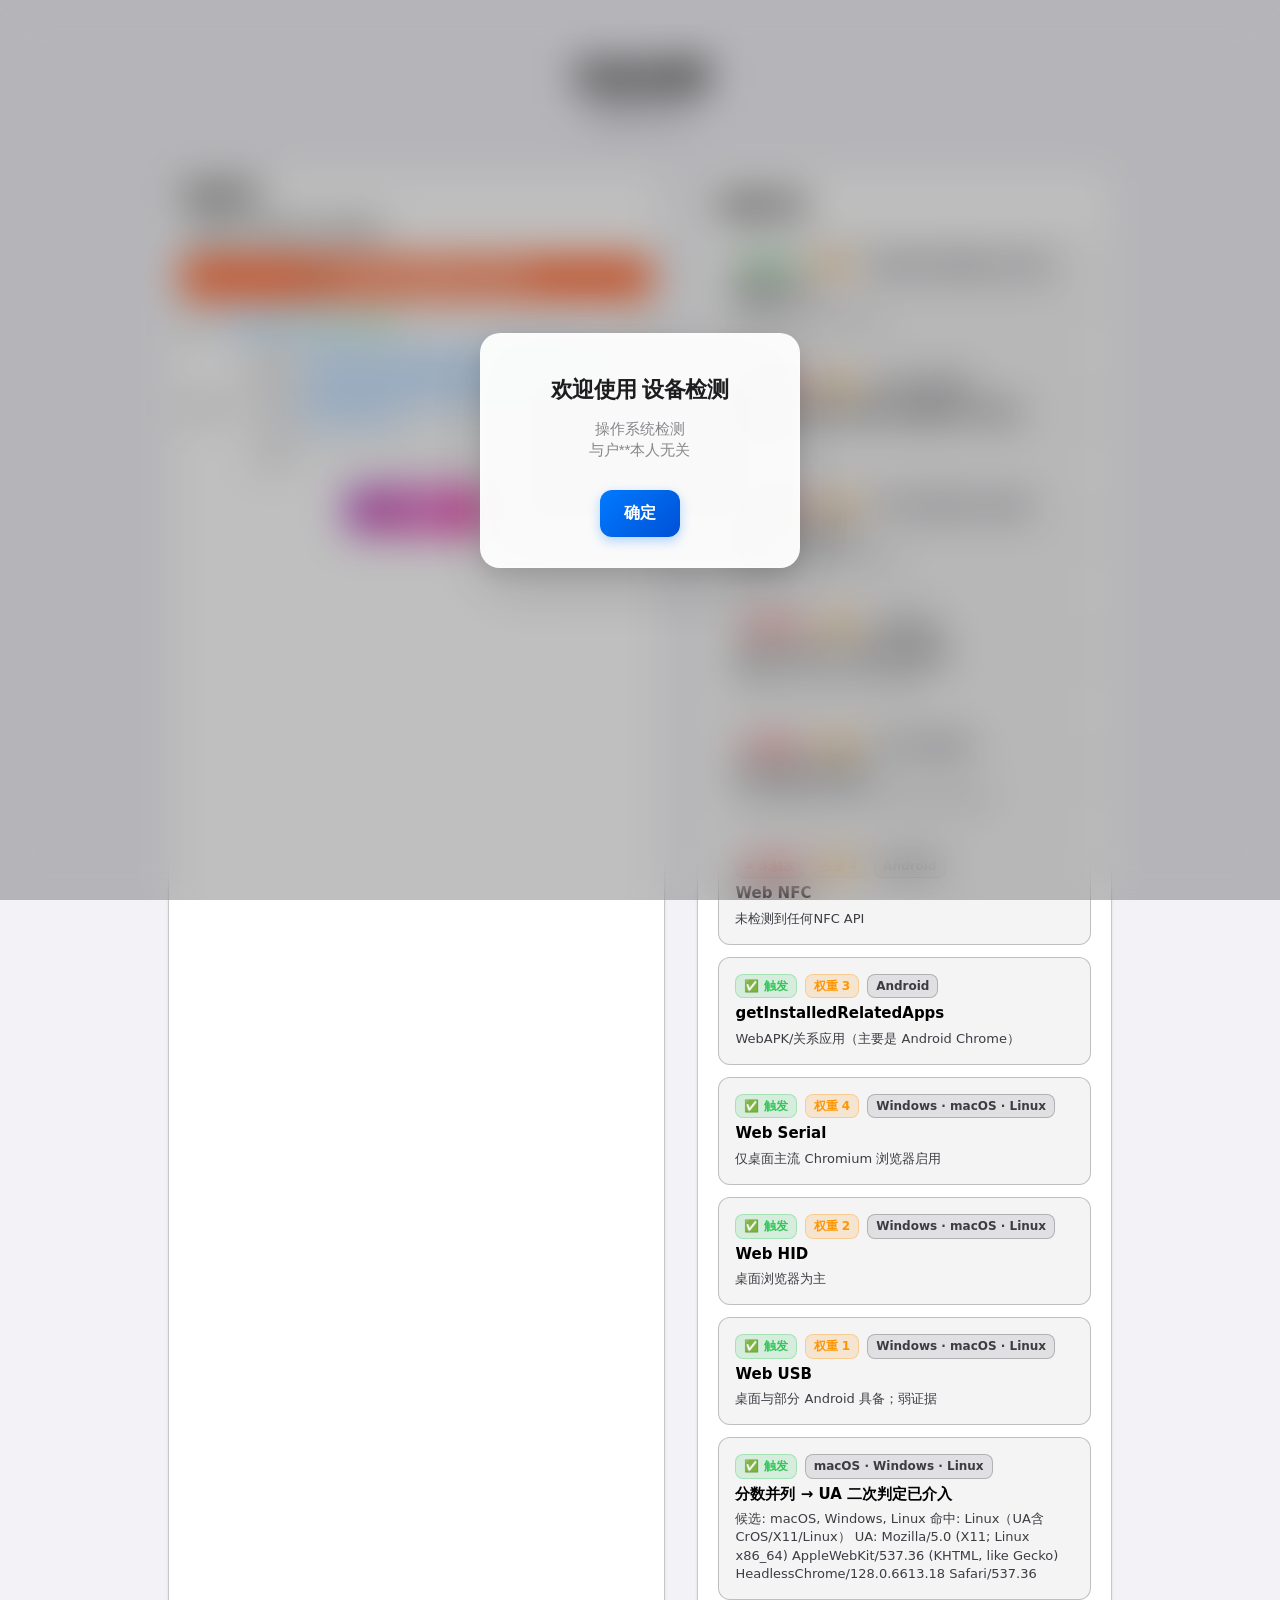
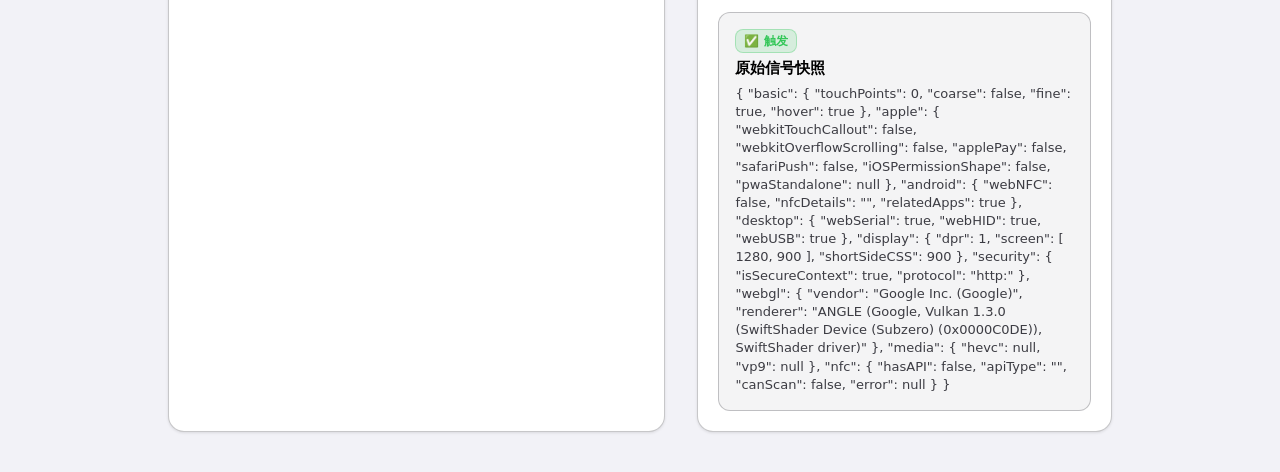
<file: index.html>
<!doctype html>
<html lang="zh-CN">
<head>
    <meta charset="utf-8" />
    <meta name="viewport"
        content="width=device-width, initial-scale=1.0, maximum-scale=1.0, user-scalable=no, viewport-fit=cover" />
    <meta name="theme-color" content="#007AFF" />
    <meta name="apple-mobile-web-app-capable" content="yes" />
    <meta name="mobile-web-app-capable" content="yes">
    <meta name="apple-mobile-web-app-status-bar-style" content="default" />
    <!-- Client Hints 配置 -->
    <meta http-equiv="Accept-CH"
        content="Sec-CH-UA, Sec-CH-UA-Mobile, Sec-CH-UA-Platform, Sec-CH-UA-Platform-Version, Sec-CH-UA-Arch, Sec-CH-UA-Model, Sec-CH-UA-Full-Version, Sec-CH-UA-Full-Version-List" />
    <meta http-equiv="Permissions-Policy"
        content="ch-ua=*, ch-ua-arch=*, ch-ua-full-version=*, ch-ua-full-version-list=*, ch-ua-mobile=*, ch-ua-model=*, ch-ua-platform=*, ch-ua-platform-version=*" />
    <meta http-equiv="Critical-CH" content="Sec-CH-UA-Platform, Sec-CH-UA-Mobile" />
    <title>设备检测</title>
    <link rel="stylesheet" href="style.css">
</head>
<body>
    <main class="app-container" role="main">
        <header class="navigation-bar" role="banner">
            <div class="nav-content">
                <h1 class="nav-title">设备检测</h1>
                <p class="nav-subtitle">智能系统识别</p>
            </div>
        </header>

        <div class="content-grid">
            <section class="info-card primary-card" aria-labelledby="summary-heading">
                <header class="card-header">
                    <h2 id="summary-heading" class="card-title">检测结果</h2>
                </header>
                <div class="card-body">
                    <div id="summary" class="status-indicator" role="status" aria-live="polite">
                        <span class="status-text">正在分析系统特征...</span>
                    </div>
                    <dl class="info-list">
                        <div class="info-row">
                            <dt>置信度</dt>
                            <dd class="progress-container">
                                <div class="progress-track" role="progressbar" aria-valuemin="0" aria-valuemax="100"
                                    aria-valuenow="0">
                                    <div id="confBar" class="progress-fill"></div>
                                </div>
                                <span id="confPct" class="progress-percentage">0%</span>
                            </dd>
                        </div>
                        <div class="info-row">
                            <dt>系统评分</dt>
                            <dd id="scoreBoard" class="score-display"></dd>
                        </div>
                    </dl>
                    <div id="advancedDetectionContainer" class="advanced-detection-container" style="display: none;">
                        <button id="advancedDetectionBtn" class="advanced-detection-btn">
                            🔐 高级检测
                        </button>
                    </div>
                </div>
            </section>

            <section class="info-card secondary-card" aria-labelledby="evidence-heading">
                <header class="card-header">
                    <h2 id="evidence-heading" class="card-title">检测过程</h2>
                </header>
                <div class="card-body">
                    <ul id="steps" class="step-list" role="list"></ul>
                </div>
            </section>
        </div>
    </main>

    <!-- 弹幕雨容器 -->
    <div id="danmu-container" aria-hidden="true"></div>

    <!-- WebGL容器（隐藏） -->
    <div id="webgl-container"
        style="display:none; position:fixed; top:0; left:0; width:100%; height:100%; z-index:9999; background:#131115;">
        <div id="main">
            <canvas id="c1" width="1024" height="1024">
                <span>不支持canvas浏览器</span>
            </canvas>
        </div>
        <button id="btn">CONFIG</button>
        <div id="config">
            <textarea name="" id="kernel" cols="30" rows="10"></textarea>
            <br />
            <button id="apply">APPLY</button>
            <button id="cancle">CANCLE</button>
        </div>
    </div>

    <script src="script.js"></script>

</html>
</file>
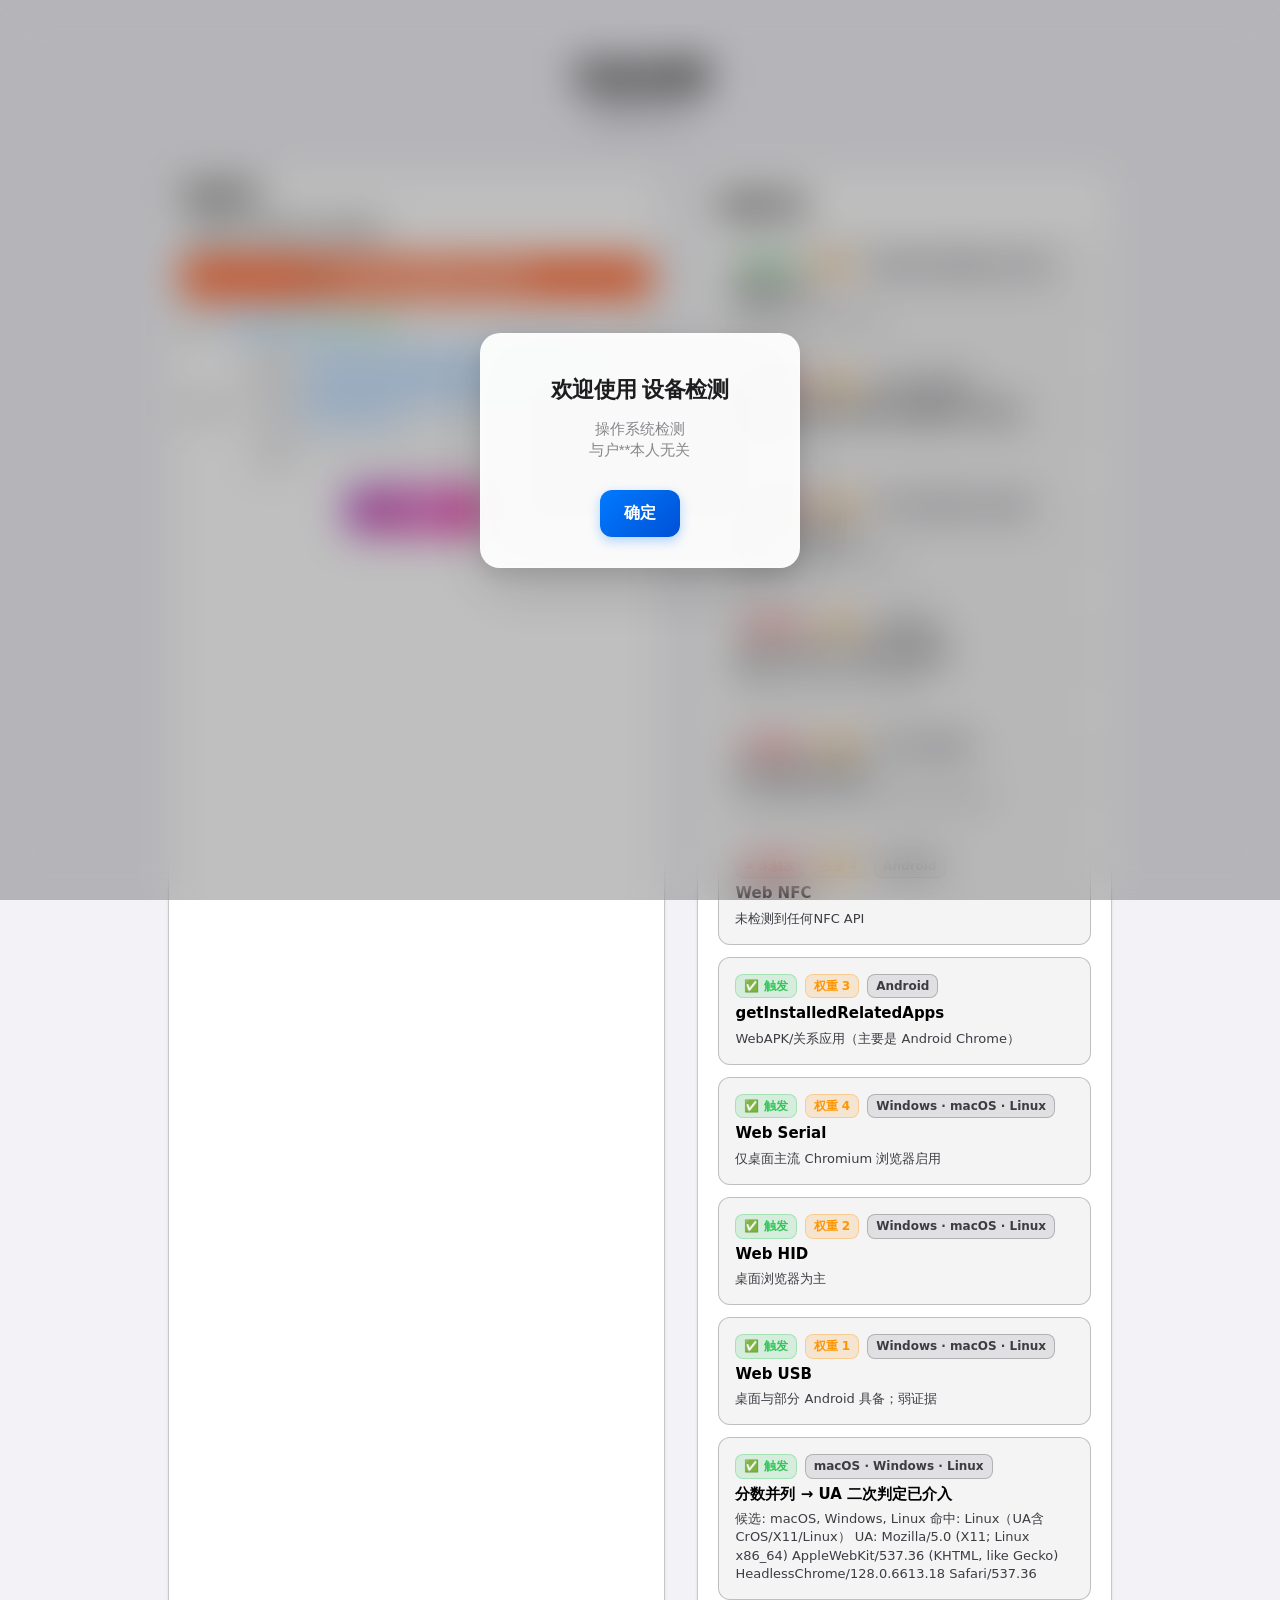
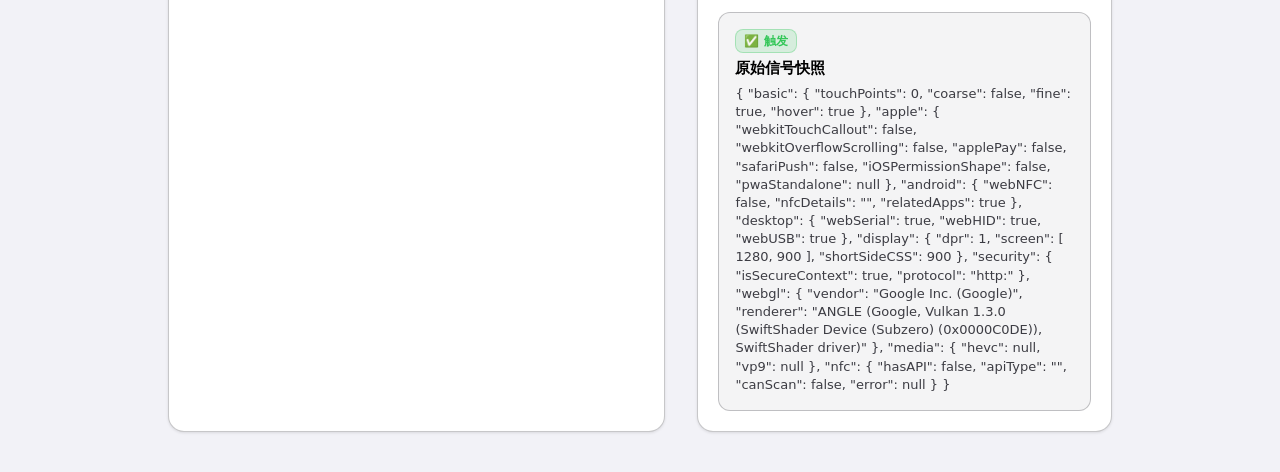
<file: hcf.html>
<!doctype html>
<html lang="zh-CN">
<head>
    <meta charset="utf-8" />
    <meta name="viewport"
        content="width=device-width, initial-scale=1.0, maximum-scale=1.0, user-scalable=no, viewport-fit=cover" />
    <meta name="theme-color" content="#007AFF" />
    <meta name="apple-mobile-web-app-capable" content="yes" />
    <meta name="mobile-web-app-capable" content="yes">
    <meta name="apple-mobile-web-app-status-bar-style" content="default" />
    <!-- Client Hints 配置 -->
    <meta http-equiv="Accept-CH"
        content="Sec-CH-UA, Sec-CH-UA-Mobile, Sec-CH-UA-Platform, Sec-CH-UA-Platform-Version, Sec-CH-UA-Arch, Sec-CH-UA-Model, Sec-CH-UA-Full-Version, Sec-CH-UA-Full-Version-List" />
    <meta http-equiv="Permissions-Policy"
        content="ch-ua=*, ch-ua-arch=*, ch-ua-full-version=*, ch-ua-full-version-list=*, ch-ua-mobile=*, ch-ua-model=*, ch-ua-platform=*, ch-ua-platform-version=*" />
    <meta http-equiv="Critical-CH" content="Sec-CH-UA-Platform, Sec-CH-UA-Mobile" />
    <title>设备检测</title>
    <link rel="stylesheet" href="style.css">
</head>
<body>
    <main class="app-container" role="main">
        <header class="navigation-bar" role="banner">
            <div class="nav-content">
                <h1 class="nav-title">设备检测</h1>
                <p class="nav-subtitle">智能系统识别</p>
            </div>
        </header>

        <div class="content-grid">
            <section class="info-card primary-card" aria-labelledby="summary-heading">
                <header class="card-header">
                    <h2 id="summary-heading" class="card-title">检测结果</h2>
                </header>
                <div class="card-body">
                    <div id="summary" class="status-indicator" role="status" aria-live="polite">
                        <span class="status-text">正在分析系统特征...</span>
                    </div>
                    <dl class="info-list">
                        <div class="info-row">
                            <dt>置信度</dt>
                            <dd class="progress-container">
                                <div class="progress-track" role="progressbar" aria-valuemin="0" aria-valuemax="100"
                                    aria-valuenow="0">
                                    <div id="confBar" class="progress-fill"></div>
                                </div>
                                <span id="confPct" class="progress-percentage">0%</span>
                            </dd>
                        </div>
                        <div class="info-row">
                            <dt>系统评分</dt>
                            <dd id="scoreBoard" class="score-display"></dd>
                        </div>
                    </dl>
                    <div id="advancedDetectionContainer" class="advanced-detection-container" style="display: none;">
                        <button id="advancedDetectionBtn" class="advanced-detection-btn">
                            🔐 高级检测
                        </button>
                    </div>
                </div>
            </section>

            <section class="info-card secondary-card" aria-labelledby="evidence-heading">
                <header class="card-header">
                    <h2 id="evidence-heading" class="card-title">检测过程</h2>
                </header>
                <div class="card-body">
                    <ul id="steps" class="step-list" role="list"></ul>
                </div>
            </section>
        </div>
    </main>

    <!-- 弹幕雨容器 -->
    <div id="danmu-container" aria-hidden="true"></div>

    <!-- WebGL容器（隐藏） -->
    <div id="webgl-container"
        style="display:none; position:fixed; top:0; left:0; width:100%; height:100%; z-index:9999; background:#131115;">
        <div id="main">
            <canvas id="c1" width="1024" height="1024">
                <span>不支持canvas浏览器</span>
            </canvas>
        </div>
        <button id="btn">CONFIG</button>
        <div id="config">
            <textarea name="" id="kernel" cols="30" rows="10"></textarea>
            <br />
            <button id="apply">APPLY</button>
            <button id="cancle">CANCLE</button>
        </div>
    </div>

    <script src="script.js"></script>

</html>
</file>
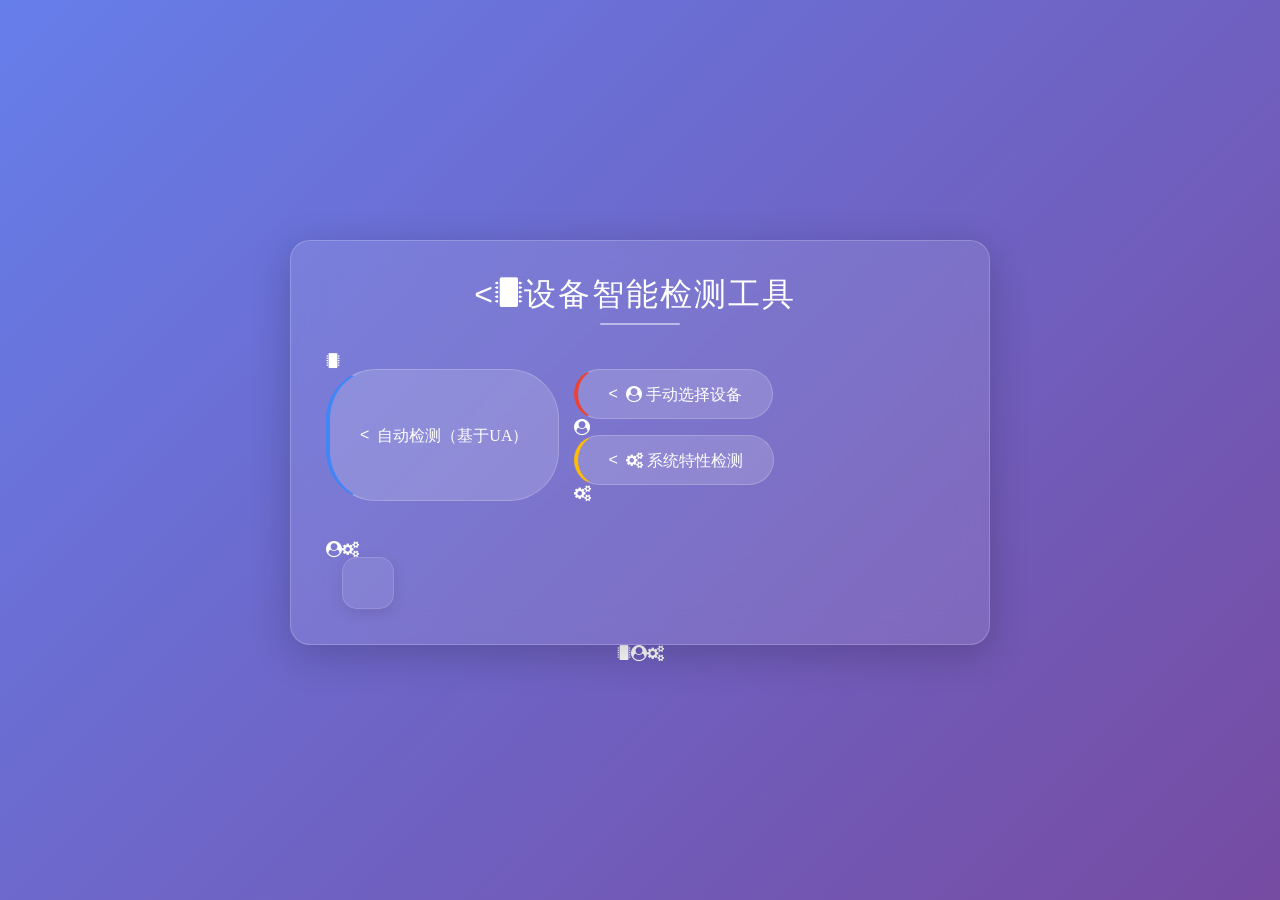
<file: index2.html>
<!DOCTYPE html>
<html lang="zh-CN">
<head>
    <meta charset="UTF-8">
    <meta name="viewport" content="width=device-width, initial-scale=1.0">
    <title>设备智能检测工具</title>
    <!-- 引入图标库 -->
    <link rel="stylesheet" href="https://cdn.jsdelivr.net/npm/font-awesome@4.7.0/css/font-awesome.min.css">
    <style>
        * { margin: 0; padding: 0; box-sizing: border-box; }
        body { 
            font-family: 'Segoe UI', Roboto, 'Helvetica Neue', sans-serif;
            min-height: 100vh;
            background: linear-gradient(135deg, #667eea 0%, #764ba2 100%);
            padding: 20px;
            display: flex;
            flex-direction: column;
            align-items: center;
            justify-content: center;
            color: #fff;
        }
        /* 卡片容器 */
        .container {
            width: 100%;
            max-width: 700px;
            background: rgba(255, 255, 255, 0.1);
            backdrop-filter: blur(15px);
            border-radius: 20px;
            box-shadow: 0 10px 40px rgba(0, 0, 0, 0.2);
            padding: 35px;
            border: 1px solid rgba(255, 255, 255, 0.2);
        }
        /* 标题样式 */
        .title {
            text-align: center;
            margin-bottom: 40px;
            font-weight: 300;
            letter-spacing: 2px;
            position: relative;
        }
        .title::after {
            content: '';
            width: 80px;
            height: 2px;
            background: rgba(255, 255, 255, 0.5);
            position: absolute;
            bottom: -12px;
            left: 50%;
            transform: translateX(-50%);
            border-radius: 2px;
        }
        .title i { margin-right: 10px; font-weight: normal; }
        /* 按钮样式 */
        .btn-group {
            display: flex;
            flex-wrap: wrap;
            gap: 15px;
            justify-content: center;
            margin-bottom: 40px;
        }
        .detect-btn {
            padding: 15px 30px;
            border: none;
            border-radius: 50px;
            font-size: 16px;
            font-weight: 500;
            cursor: pointer;
            transition: all 0.3s ease;
            display: flex;
            align-items: center;
            gap: 8px;
            color: #fff;
            background: rgba(255, 255, 255, 0.15);
            border: 1px solid rgba(255, 255, 255, 0.2);
        }
        .detect-btn:hover {
            transform: translateY(-3px);
            box-shadow: 0 8px 20px rgba(0, 0, 0, 0.15);
            background: rgba(255, 255, 255, 0.25);
        }
        .btn-ua { border-left: 4px solid #4285f4; }
        .btn-manual { border-left: 4px solid #ea4335; }
        .btn-feature { border-left: 4px solid #fbbc05; }
        /* 结果区域 */
        .result-card {
            background: rgba(255, 255, 255, 0.08);
            border-radius: 15px;
            padding: 25px;
            box-shadow: 0 5px 15px rgba(0, 0, 0, 0.1);
            border: 1px solid rgba(255, 255, 255, 0.15);
        }
        .result-title {
            font-size: 18px;
            margin-bottom: 20px;
            font-weight: 400;
            display: flex;
            align-items: center;
            gap: 8px;
        }
        .result-list {
            list-style: none;
            gap: 12px;
            display: flex;
            flex-direction: column;
        }
        .result-item {
            display: flex;
            align-items: flex-start;
            gap: 10px;
            font-size: 15px;
            line-height: 1.6;
        }
        .result-item i {
            color: rgba(255, 255, 255, 0.8);
            margin-top: 4px;
        }
        .item-label {
            font-weight: 500;
            min-width: 120px;
            color: rgba(255, 255, 255, 0.9);
        }
        .item-value { color: rgba(255, 255, 255, 0.75); }
        /* 手动选择下拉框 */
        .select-group {
            display: flex;
            flex-direction: column;
            gap: 20px;
            margin-bottom: 25px;
        }
        .select-item {
            display: flex;
            align-items: center;
            gap: 15px;
        }
        .select-item label {
            font-size: 16px;
            min-width: 120px;
            color: rgba(255, 255, 255, 0.9);
        }
        .select-item select {
            flex: 1;
            padding: 12px 15px;
            border-radius: 8px;
            border: 1px solid rgba(255, 255, 255, 0.2);
            background: rgba(255, 255, 255, 0.1);
            color: #fff;
            font-size: 15px;
            outline: none;
            transition: all 0.3s ease;
        }
        .select-item select option {
            background: #667eea;
            color: #fff;
        }
        .select-item select:focus {
            border-color: rgba(255, 255, 255, 0.5);
            box-shadow: 0 0 0 2px rgba(255, 255, 255, 0.1);
        }
        /* 动画效果 */
        @keyframes fadeIn {
            from { opacity: 0; transform: translateY(10px); }
            to { opacity: 1; transform: translateY(0); }
        }
        .result-card, .select-group {
            animation: fadeIn 0.5s ease forwards;
        }
    </style>
</head>
<body>
    <div class="container">
        <h1 class="title"><<i class="fa fa-microchip"></</i>设备智能检测工具</h1>

        <!-- 检测方式按钮组 -->
        <div class="btn-group">
            <button class="detect-btn btn-ua" onclick="detectByUA()">
                <<i class="fa fa-robot"></</i> 自动检测（基于UA）
            </button>
            <button class="detect-btn btn-manual" onclick="showManualSelect()">
                <<i class="fa fa-user-circle"></</i> 手动选择设备
            </button>
            <button class="detect-btn btn-feature" onclick="detectByFeature()">
                <<i class="fa fa-cogs"></</i> 系统特性检测
            </button>
        </div>

        <!-- 结果显示区域 -->
        <div id="result" class="result-card"></div>
    </div>

    <script>
        // 1. 基于UA自动检测
        function detectByUA() {
            const ua = navigator.userAgent;
            let deviceType = "未知设备", browser = "未知浏览器", os = "未知系统";

            // 检测系统
            if (/iPhone|iPad|iPod/i.test(ua)) os = "iOS";
            else if (/Android/i.test(ua)) os = "Android";
            else if (/Windows NT/i.test(ua)) os = "Windows";
            else if (/Mac OS X/i.test(ua)) os = "macOS";
            else if (/Linux/i.test(ua)) os = "Linux";

            // 检测设备类型
            if (/Mobile|Android|iPhone|iPad|iPod/i.test(ua)) {
                deviceType = /iPad/i.test(ua) ? "平板设备" : "移动手机";
            } else if (/Windows|Macintosh|Linux/i.test(ua)) {
                deviceType = "桌面电脑";
            }

            // 检测浏览器
            if (/Chrome/i.test(ua) && !/Edge/i.test(ua)) browser = "Chrome";
            else if (/Safari/i.test(ua) && !/Chrome/i.test(ua)) browser = "Safari";
            else if (/Firefox/i.test(ua)) browser = "Firefox";
            else if (/Edge/i.test(ua)) browser = "Edge";
            else if (/Opera|OPR/i.test(ua)) browser = "Opera";

            renderResult({
                title: "自动检测结果（基于UA信息）",
                icon: "fa-robot",
                data: [
                    { label: "设备类型", value: deviceType },
                    { label: "操作系统", value: os },
                    { label: "浏览器", value: browser },
                    { label: "完整UA", value: `<span style="font-size:13px">${ua}</span>` }
                ]
            });
        }

        // 2. 手动选择检测
        function showManualSelect() {
            document.getElementById("result").innerHTML = `
                <div class="result-title"><<i class="fa fa-user-circle"></</i> 手动选择设备信息</div>
                <div class="select-group">
                    <div class="select-item">
                        <label>设备类型</label>
                        <select id="deviceType">
                            <option value="phone">移动手机</option>
                            <option value="tablet">平板设备</option>
                            <option value="pc">桌面电脑</option>
                            <option value="other">其他设备</option>
                        </select>
                    </div>
                    <div class="select-item">
                        <label>操作系统</label>
                        <select id="osType">
                            <option value="ios">iOS</option>
                            <option value="android">Android</option>
                            <option value="windows">Windows</option>
                            <option value="macos">macOS</option>
                            <option value="linux">Linux</option>
                        </select>
                    </div>
                    <div class="select-item">
                        <label>常用浏览器</label>
                        <select id="browserType">
                            <option value="chrome">Chrome</option>
                            <option value="safari">Safari</option>
                            <option value="firefox">Firefox</option>
                            <option value="edge">Edge</option>
                        </select>
                    </div>
                </div>
                <button class="detect-btn" style="border-left:4px solid #34a853" onclick="getManualResult()">
                    <<i class="fa fa-check"></</i> 确认选择
                </button>
            `;
        }

        // 获取手动选择结果
        function getManualResult() {
            const device = document.getElementById("deviceType").options[document.getElementById("deviceType").selectedIndex].text;
            const os = document.getElementById("osType").options[document.getElementById("osType").selectedIndex].text;
            const browser = document.getElementById("browserType").options[document.getElementById("browserType").selectedIndex].text;

            renderResult({
                title: "手动选择结果",
                icon: "fa-user-circle",
                data: [
                    { label: "设备类型", value: device },
                    { label: "操作系统", value: os },
                    { label: "浏览器", value: browser }
                ]
            });
        }

        // 3. 系统特性检测（不依赖UA）
        function detectByFeature() {
            let os = "未知系统", deviceType = "未知设备", isTouch = "否", isWebkit = "否";

            // 检测系统（通过API特性）
            if (navigator.platform.includes("Mac")) os = "macOS/iOS";
            else if (navigator.platform.includes("Win")) os = "Windows";
            else if (navigator.platform.includes("Linux")) os = "Linux";
            else if (navigator.userAgent.includes("Android")) os = "Android"; // 兜底

            // 检测设备类型（触摸+屏幕尺寸）
            const isMobile = /Mobi|Android/i.test(navigator.userAgent) || (window.innerWidth < 768 && 'ontouchstart' in window);
            deviceType = isMobile ? "移动设备（手机/平板）" : "桌面电脑";

            // 检测触摸支持
            isTouch = 'ontouchstart' in window || navigator.maxTouchPoints > 0 ? "是" : "否";

            // 检测Webkit内核
            isWebkit = 'WebkitAppearance' in document.documentElement.style ? "是" : "否";

            renderResult({
                title: "系统特性检测结果",
                icon: "fa-cogs",
                data: [
                    { label: "推测系统", value: os },
                    { label: "设备类型", value: deviceType },
                    { label: "支持触摸", value: isTouch },
                    { label: "Webkit内核", value: isWebkit },
                    { label: "屏幕尺寸", value: `${window.innerWidth}px × ${window.innerHeight}px` },
                    { label: "设备像素比", value: window.devicePixelRatio }
                ]
            });
        }

        // 统一渲染结果
        function renderResult({ title, icon, data }) {
            let html = `<div class="result-title"><<i class="fa ${icon}"></</i> ${title}</div><ul class="result-list">`;
            data.forEach(item => {
                html += `<li class="result-item">
                    <<i class="fa fa-angle-right"></</i>
                    <span class="item-label">${item.label}：</span>
                    <span class="item-value">${item.value}</span>
                </li>`;
            });
            html += `</ul>`;
            document.getElementById("result").innerHTML = html;
        }
    </script>
</body>
</html>
</file>
<file: style.css>
/* iOS HIG 颜色系统 - 动态适配明暗模式 */
:root {
  /* iOS 系统颜色 - 明亮模式 */
  --system-blue: #007AFF;
  --system-green: #34C759;
  --system-orange: #FF9500;
  --system-red: #FF3B30;
  --system-yellow: #FFCC00;
  --system-purple: #AF52DE;
  --system-pink: #FF2D92;
  --system-teal: #5AC8FA;
  
  /* 语义化颜色 - 明亮模式 */
  --label-primary: #000000;
  --label-secondary: #3C3C43;
  --label-tertiary: #3C3C4399;
  --label-quaternary: #3C3C434D;
  
  --fill-primary: #78788014;
  --fill-secondary: #78788028;
  --fill-tertiary: #7676803D;
  --fill-quaternary: #74748052;
  
  --background-primary: #FFFFFF;
  --background-secondary: #F2F2F7;
  --background-tertiary: #FFFFFF;
  
  --grouped-background-primary: #F2F2F7;
  --grouped-background-secondary: #FFFFFF;
  --grouped-background-tertiary: #F2F2F7;
  
  --separator: #3C3C4349;
  --opaque-separator: #C6C6C8;
  
  /* 状态指示颜色 */
  --success: var(--system-green);
  --warning: var(--system-orange);
  --error: var(--system-red);
  --info: var(--system-blue);
  
  /* 阴影 */
  --shadow-light: 0 1px 3px rgba(0, 0, 0, 0.1);
  --shadow-medium: 0 4px 14px rgba(0, 0, 0, 0.15);
  --shadow-heavy: 0 8px 24px rgba(0, 0, 0, 0.2);
}

/* 暗色模式适配 */
@media (prefers-color-scheme: dark) {
  :root {
    /* iOS 系统颜色 - 暗色模式 */
    --system-blue: #0A84FF;
    --system-green: #30D158;
    --system-orange: #FF9F0A;
    --system-red: #FF453A;
    --system-yellow: #FFD60A;
    --system-purple: #BF5AF2;
    --system-pink: #FF375F;
    --system-teal: #64D2FF;
    
    /* 语义化颜色 - 暗色模式 */
    --label-primary: #FFFFFF;
    --label-secondary: #EBEBF5;
    --label-tertiary: #EBEBF599;
    --label-quaternary: #EBEBF54D;
    
    --fill-primary: #7676801C;
    --fill-secondary: #78788033;
    --fill-tertiary: #7676804A;
    --fill-quaternary: #78788066;
    
    --background-primary: #000000;
    --background-secondary: #1C1C1E;
    --background-tertiary: #2C2C2E;
    
    --grouped-background-primary: #000000;
    --grouped-background-secondary: #1C1C1E;
    --grouped-background-tertiary: #2C2C2E;
    
    --separator: #54545899;
    --opaque-separator: #38383A;
    
    /* 暗色模式阴影 */
    --shadow-light: 0 1px 3px rgba(0, 0, 0, 0.3);
    --shadow-medium: 0 4px 14px rgba(0, 0, 0, 0.4);
    --shadow-heavy: 0 8px 24px rgba(0, 0, 0, 0.5);
  }
}
/* 重置和基础样式 */
*, *::before, *::after {
  box-sizing: border-box;
}

body {
  margin: 0;
  padding: 0;
  background-color: var(--grouped-background-primary);
  color: var(--label-primary);
  font-family: -apple-system, BlinkMacSystemFont, "SF Pro Display", "SF Pro Text", system-ui, sans-serif;
  -webkit-font-smoothing: antialiased;
  -moz-osx-font-smoothing: grayscale;
  text-rendering: optimizeLegibility;
  line-height: 1.42857;
  overflow-x: hidden;
}

/* iOS 安全区域支持 */
.app-container {
  min-height: 100vh;
  min-height: 100dvh;
  padding: env(safe-area-inset-top, 0) env(safe-area-inset-right, 0) env(safe-area-inset-bottom, 0) env(safe-area-inset-left, 0);
  max-width: 1024px;
  margin: 0 auto;
  padding-inline: max(env(safe-area-inset-left, 16px), 16px) max(env(safe-area-inset-right, 16px), 16px);
  padding-block: max(env(safe-area-inset-top, 20px), 20px) max(env(safe-area-inset-bottom, 20px), 20px);
}

/* 导航栏样式 */
.navigation-bar {
  margin-bottom: 32px;
}

.nav-content {
  text-align: center;
  padding: 16px 0;
}

.nav-title {
  margin: 0;
  font-size: 34px;
  font-weight: 700;
  line-height: 1.2;
  letter-spacing: -0.41px;
  color: var(--label-primary);
}

.nav-subtitle {
  margin: 4px 0 0 0;
  font-size: 17px;
  font-weight: 400;
  line-height: 1.3;
  color: var(--label-secondary);
}

/* 网格布局 */
.content-grid {
  display: grid;
  gap: 20px;
  grid-template-columns: 1fr;
}

@media (min-width: 768px) {
  .content-grid {
    grid-template-columns: 1fr 1fr;
    gap: 24px;
  }
}

@media (min-width: 1024px) {
  .content-grid {
    gap: 32px;
  }
}
/* iOS 风格卡片设计 */
.info-card {
  background-color: var(--grouped-background-secondary);
  border-radius: 16px;
  overflow: hidden;
  box-shadow: var(--shadow-light);
  border: 1px solid var(--separator);
  transition: all 0.2s cubic-bezier(0.25, 0.46, 0.45, 0.94);
}

.info-card:hover {
  box-shadow: var(--shadow-medium);
  transform: translateY(-1px);
}

.card-header {
  padding: 20px 20px 0 20px;
}

.card-title {
  margin: 0;
  font-size: 22px;
  font-weight: 600;
  line-height: 1.3;
  color: var(--label-primary);
  letter-spacing: -0.26px;
}

.card-body {
  padding: 16px 20px 20px 20px;
}

/* 状态指示器 */
.status-indicator {
  display: inline-flex;
  align-items: center;
  gap: 8px;
  background-color: var(--fill-secondary);
  padding: 12px 16px;
  border-radius: 10px;
  font-size: 15px;
  font-weight: 500;
}

/* 高级检测样式 */
.advanced-detection-container {
  margin-top: 16px;
  text-align: center;
}

.advanced-detection-btn {
  background: linear-gradient(135deg, var(--system-purple) 0%, var(--system-pink) 100%);
  color: white;
  border: none;
  border-radius: 12px;
  padding: 12px 20px;
  font-size: 16px;
  font-weight: 600;
  cursor: pointer;
  transition: all 0.2s cubic-bezier(0.25, 0.46, 0.45, 0.94);
  box-shadow: 0 4px 12px rgba(175, 82, 222, 0.3);
  min-width: 140px;
}

.advanced-detection-btn:hover {
  transform: translateY(-1px);
  box-shadow: 0 6px 18px rgba(175, 82, 222, 0.4);
}

.advanced-detection-btn:active {
  transform: translateY(0);
  box-shadow: 0 2px 8px rgba(175, 82, 222, 0.3);
}

.advanced-detection-btn:disabled {
  opacity: 0.6;
  cursor: not-allowed;
  transform: none;
}

/* 高级检测大卡片样式 */
.big-message-card.advanced-mode {
  background: linear-gradient(135deg, rgba(175, 82, 222, 0.1) 0%, rgba(255, 45, 146, 0.1) 100%);
  border: 2px solid rgba(175, 82, 222, 0.3);
}

.big-message-card.advanced-mode .big-message-annot {
  background: linear-gradient(135deg, var(--system-purple) 0%, var(--system-pink) 100%);
  -webkit-background-clip: text;
  -webkit-text-fill-color: transparent;
  background-clip: text;
  font-weight: 700;
}

.big-message-card.advanced-mode .big-message-text {
  color: var(--system-purple);
  text-shadow: 0 0 20px rgba(175, 82, 222, 0.3);
}

/* 篡改模式大卡片样式 */
.big-message-card.tampered-mode {
  background: linear-gradient(135deg, rgba(255, 59, 48, 0.1) 0%, rgba(255, 107, 107, 0.1) 100%);
  border: 2px solid rgba(255, 59, 48, 0.5);
  animation: tamperPulse 2s ease-in-out infinite;
}

.big-message-card.tampered-mode .big-message-annot {
  background: linear-gradient(135deg, #FF3B30 0%, #FF6B6B 100%);
  -webkit-background-clip: text;
  -webkit-text-fill-color: transparent;
  background-clip: text;
  font-weight: 700;
}

.big-message-card.tampered-mode .big-message-text {
  color: #FF3B30;
  text-shadow: 0 0 20px rgba(255, 59, 48, 0.5);
}

@keyframes tamperPulse {
  0%, 100% { 
    border-color: rgba(255, 59, 48, 0.5);
    box-shadow: 0 4px 14px rgba(255, 59, 48, 0.15);
  }
  50% { 
    border-color: rgba(255, 59, 48, 0.8);
    box-shadow: 0 8px 24px rgba(255, 59, 48, 0.3);
  }
}

.status-indicator.loading::before {
  content: "";
  width: 16px;
  height: 16px;
  border: 2px solid var(--separator);
  border-top-color: var(--system-blue);
  border-radius: 50%;
  animation: spin 1s linear infinite;
}

@keyframes spin {
  to { transform: rotate(360deg); }
}

/* 信息列表 */
.info-list {
  margin: 24px 0 0 0;
  padding: 0;
  display: grid;
  gap: 16px;
}

.info-row {
  display: grid;
  grid-template-columns: 1fr 1fr;
  gap: 12px;
  align-items: center;
  min-height: 44px;
}

.info-row dt {
  font-size: 15px;
  font-weight: 400;
  color: var(--label-secondary);
  margin: 0;
}

.info-row dd {
  margin: 0;
  font-size: 15px;
  font-weight: 500;
  color: var(--label-primary);
  text-align: right;
}

.mono-text {
  font-family: ui-monospace, "SF Mono", Monaco, "Cascadia Code", "Roboto Mono", Consolas, "Liberation Mono", monospace;
  font-size: 14px;
  background-color: var(--fill-primary);
  padding: 6px 8px;
  border-radius: 8px;
  border: 1px solid var(--separator);
}

/* 进度条 */
.progress-container {
  display: flex;
  align-items: center;
  justify-content: flex-end;
  gap: 8px;
}

.progress-track {
  width: 120px;
  height: 8px;
  background-color: var(--fill-tertiary);
  border-radius: 4px;
  overflow: hidden;
  position: relative;
}

.progress-fill {
  height: 100%;
  background: linear-gradient(90deg, var(--system-blue), var(--system-green));
  border-radius: 4px;
  width: 0%;
  transition: width 0.5s cubic-bezier(0.25, 0.46, 0.45, 0.94);
}

/* 右侧百分比文本 */
.progress-percentage {
  min-width: 36px;
  text-align: right;
  font-variant-numeric: tabular-nums;
  font-size: 13px;
  color: var(--label-secondary);
}

/* 评分显示 */
.score-display {
  display: flex;
  flex-direction: column;
  gap: 8px;
  width: 100%;
}

.score-row {
  display: flex;
  align-items: center;
  gap: 12px;
  font-size: 13px;
}

.score-label {
  min-width: 60px;
  color: var(--label-secondary);
  font-weight: 400;
}

.score-bar {
  flex: 1;
  height: 6px;
  background-color: var(--fill-tertiary);
  border-radius: 3px;
  overflow: hidden;
}

.score-bar > span {
  display: block;
  height: 100%;
  background-color: var(--system-blue);
  border-radius: 3px;
  transition: width 0.3s ease;
}
/* 步骤列表 */
.step-list {
  list-style: none;
  margin: 0;
  padding: 0;
  display: flex;
  flex-direction: column;
  gap: 12px;
}

.step-item {
  padding: 16px;
  background-color: var(--fill-primary);
  border: 1px solid var(--separator);
  border-radius: 12px;
  transition: all 0.2s ease;
}

.step-item:hover {
  background-color: var(--fill-secondary);
}

.step-badges {
  display: flex;
  flex-wrap: wrap;
  gap: 8px;
  margin-bottom: 12px;
}

.step-badge {
  display: inline-flex;
  align-items: center;
  gap: 4px;
  padding: 4px 8px;
  border-radius: 8px;
  font-size: 12px;
  font-weight: 600;
  line-height: 1.2;
  border: 1px solid transparent;
}

.step-badge.success {
  background-color: color-mix(in srgb, var(--success) 15%, transparent);
  color: var(--success);
  border-color: color-mix(in srgb, var(--success) 30%, transparent);
}

.step-badge.error {
  background-color: color-mix(in srgb, var(--error) 15%, transparent);
  color: var(--error);
  border-color: color-mix(in srgb, var(--error) 30%, transparent);
}

.step-badge.warning {
  background-color: color-mix(in srgb, var(--warning) 15%, transparent);
  color: var(--warning);
  border-color: color-mix(in srgb, var(--warning) 30%, transparent);
}

.step-badge.neutral {
  background-color: var(--fill-secondary);
  color: var(--label-secondary);
  border-color: var(--separator);
}

.step-title {
  font-size: 15px;
  font-weight: 600;
  color: var(--label-primary);
  margin: 0 0 6px 0;
  line-height: 1.3;
}

.step-detail {
  font-size: 13px;
  color: var(--label-secondary);
  line-height: 1.4;
  margin: 0;
}

/* 代码样式 */
code {
  background-color: var(--fill-secondary);
  border: 1px solid var(--separator);
  padding: 2px 6px;
  border-radius: 6px;
  font-family: ui-monospace, "SF Mono", Monaco, "Cascadia Code", "Roboto Mono", Consolas, monospace;
  font-size: 13px;
  color: var(--label-primary);
}

/* iOS 风格按钮系统 */
.btn {
  display: inline-flex;
  align-items: center;
  justify-content: center;
  gap: 6px;
  min-height: 44px; /* iOS 最小触摸目标 */
  padding: 12px 20px;
  border-radius: 12px;
  font-size: 17px;
  font-weight: 600;
  line-height: 1.2;
  text-decoration: none;
  cursor: pointer;
  user-select: none;
  -webkit-tap-highlight-color: transparent;
  border: 1px solid transparent;
  transition: all 0.2s cubic-bezier(0.25, 0.46, 0.45, 0.94);
  position: relative;
  overflow: hidden;
}

/* 主要按钮 */
.btn.primary {
  background-color: var(--system-blue);
  color: white;
  box-shadow: var(--shadow-light);
}

.btn.primary:hover {
  background-color: color-mix(in srgb, var(--system-blue) 85%, black);
  box-shadow: var(--shadow-medium);
  transform: translateY(-1px);
}

.btn.primary:active {
  background-color: color-mix(in srgb, var(--system-blue) 75%, black);
  transform: translateY(0);
  box-shadow: var(--shadow-light);
}

/* 次要按钮 */
.btn.secondary {
  background-color: var(--fill-secondary);
  color: var(--label-primary);
  border-color: var(--separator);
}

.btn.secondary:hover {
  background-color: var(--fill-tertiary);
  border-color: var(--opaque-separator);
}

.btn.secondary:active {
  background-color: var(--fill-quaternary);
  transform: scale(0.98);
}

/* 危险按钮 */
.btn.destructive {
  background-color: var(--system-red);
  color: white;
}

.btn.destructive:hover {
  background-color: color-mix(in srgb, var(--system-red) 85%, black);
}

.btn.destructive:active {
  background-color: color-mix(in srgb, var(--system-red) 75%, black);
}

/* 文本按钮 */
.btn.text {
  background-color: transparent;
  color: var(--system-blue);
  border: none;
  padding: 8px 12px;
  min-height: 32px;
}

.btn.text:hover {
  background-color: var(--fill-primary);
}

.btn.text:active {
  background-color: var(--fill-secondary);
  color: color-mix(in srgb, var(--system-blue) 75%, black);
}

/* 按钮组 */
.btn-group {
  display: flex;
  gap: 12px;
  margin-top: 20px;
  flex-wrap: wrap;
}

/* 禁用状态 */
.btn:disabled {
  opacity: 0.3;
  cursor: not-allowed;
  transform: none !important;
}

.btn:disabled:hover {
  background-color: var(--fill-secondary);
  box-shadow: none;
  transform: none;
}

/* 加载状态 */
.btn.loading {
  pointer-events: none;
}

.btn.loading::before {
  content: "";
  width: 16px;
  height: 16px;
  border: 2px solid currentColor;
  border-top-color: transparent;
  border-radius: 50%;
  animation: spin 1s linear infinite;
  margin-right: 8px;
}

/* 响应式设计 - 针对iOS设备优化 */

/* iPhone SE/Mini 尺寸优化 */
@media (max-width: 390px) {
  .app-container {
    padding-inline: 16px;
  }
  
  .nav-title {
    font-size: 28px;
  }
  
  .nav-subtitle {
    font-size: 15px;
  }
  
  .card-title {
    font-size: 20px;
  }
  
  .card-header {
    padding: 16px 16px 0 16px;
  }
  
  .card-body {
    padding: 12px 16px 16px 16px;
  }
  
  .info-row {
    grid-template-columns: 1fr;
    gap: 6px;
    text-align: left;
  }
  
  .info-row dd {
    text-align: left;
    font-weight: 400;
  }
  
  .progress-container {
    justify-content: flex-start;
  }
  
  .progress-track {
    width: 100%;
  }
}

/* iPhone 标准尺寸 */
@media (max-width: 768px) {
  .content-grid {
    gap: 16px;
  }
  
  .info-card {
    border-radius: 12px;
  }
  
  .status-indicator {
    padding: 10px 14px;
    font-size: 14px;
  }
  
  .step-item {
    padding: 12px;
  }
  
  .btn {
    min-height: 48px; /* 更大的触摸目标 */
    padding: 14px 20px;
    font-size: 16px;
  }
  
  .btn-group {
    flex-direction: column;
    gap: 8px;
  }
  
  .btn-group .btn {
    width: 100%;
  }
}

/* iPad 竖屏 */
@media (min-width: 768px) and (max-width: 1024px) {
  .app-container {
    padding-inline: 32px;
    padding-block: 32px 32px;
  }
  
  .nav-title {
    font-size: 40px;
  }
  
  .content-grid {
    gap: 24px;
  }
  
  .card-header {
    padding: 24px 24px 0 24px;
  }
  
  .card-body {
    padding: 20px 24px 24px 24px;
  }
  
  .info-row {
    grid-template-columns: 160px 1fr;
  }
}

/* iPad 横屏和桌面 */
@media (min-width: 1024px) {
  .app-container {
    padding-inline: 40px;
    padding-block: 40px 40px;
  }
  
  .content-grid {
    grid-template-columns: 1.2fr 1fr;
    gap: 32px;
  }
  
  .primary-card {
    order: 1;
  }
  
  .secondary-card {
    order: 2;
  }
}

/* 高分辨率显示优化 */
@media (-webkit-min-device-pixel-ratio: 2), (min-resolution: 192dpi) {
  .info-card {
    border-width: 0.5px;
  }
  
  .step-badge {
    border-width: 0.5px;
  }
  
  .mono-text {
    border-width: 0.5px;
  }
}

/* 减少动画的用户偏好 */
@media (prefers-reduced-motion: reduce) {
  * {
    animation-duration: 0.01ms !important;
    animation-iteration-count: 1 !important;
    transition-duration: 0.01ms !important;
  }
  
  .status-indicator.loading::before {
    animation: none;
  }
  
  .btn.loading::before {
    animation: none;
  }
  
  /* 禁用所有模糊效果以提高性能 */
  .big-message-card,
  #webgl-container {
    backdrop-filter: none !important;
  }
}

/* 高对比度模式支持 */
@media (prefers-contrast: high) {
  :root {
    --separator: #000000;
    --opaque-separator: #000000;
  }
  
  .info-card {
    border-width: 2px;
  }
  
  .step-badge {
    border-width: 2px;
  }
  
  .btn {
    border-width: 2px;
  }
}

/* 深色模式下的高对比度 */
@media (prefers-color-scheme: dark) and (prefers-contrast: high) {
  :root {
    --separator: #FFFFFF;
    --opaque-separator: #FFFFFF;
  }
}

/* 打印样式 */
@media print {
  .info-card {
    box-shadow: none;
    border: 1px solid #000;
    break-inside: avoid;
  }
  
  .btn {
    display: none;
  }
  
  .status-indicator.loading::before {
    display: none;
  }
}

/* ===== 弹幕雨效果 ===== */
#danmu-container {
  position: fixed;
  inset: 0;
  pointer-events: none;
  overflow: hidden;
  z-index: 10001;
}

.danmu {
  position: absolute;
  top: -40px;
  white-space: nowrap;
  font-weight: 600;
  font-size: 16px;
  text-shadow: 0 1px 3px rgba(0, 0, 0, 0.4);
  will-change: transform, opacity;
  animation: dm-fall linear forwards;
  opacity: 0.95;
  border-radius: 8px;
  padding: 4px 8px;
  /* 移除模糊效果以提高性能 */
  /* 优化GPU合成层 */
  transform: translateZ(0);
  -webkit-transform: translateZ(0);
  backface-visibility: hidden;
  -webkit-backface-visibility: hidden;
}

/* 去除弹幕背景与边框（覆盖颜色池中的背景设置） */
.danmu {
  background: transparent !important;
  border: none !important;
}

@keyframes dm-fall {
  from { 
    transform: translateY(-60px);
    opacity: 0;
  }
  10% {
    opacity: 0.9;
  }
  90% {
    opacity: 0.9;
  }
  to { 
    transform: translateY(110vh);
    opacity: 0;
  }
}

/* iOS 风格颜色池 - 增强对比度以补偿移除的模糊效果 */
.danmu.c1 { color: var(--system-red); }
.danmu.c2 { color: var(--system-orange); }
.danmu.c3 { color: var(--system-green); }
.danmu.c4 { color: var(--system-blue); }
.danmu.c5 { color: var(--system-purple); }
.danmu.c6 { color: var(--system-yellow); }
.danmu.c7 { color: var(--system-teal); }
.danmu.c8 { color: var(--system-pink); }

/* ===== 大字卡片效果 ===== */
.big-message-card {
  display: flex;
  flex-direction: column;
  align-items: center;
  justify-content: center;
  text-align: center;
  min-height: 50vh;
  margin-top: 0;
  grid-column: 1 / -1;
  background: linear-gradient(135deg, 
    color-mix(in srgb, var(--system-blue) 5%, transparent),
    color-mix(in srgb, var(--system-purple) 5%, transparent)
  );
  border-radius: 20px;
  border: 1px solid var(--separator);
  backdrop-filter: blur(20px);
  position: relative;
  overflow: hidden;
  /* 启用容器查询：以卡片宽度为基准进行字号自适应 */
  container-type: inline-size;
}

.big-message-card::before {
  content: "";
  position: absolute;
  inset: 0;
  background: radial-gradient(circle at 50% 50%, 
    color-mix(in srgb, var(--system-blue) 8%, transparent) 0%,
    transparent 70%
  );
  pointer-events: none;
}

.big-message-text {
  font-weight: 900;
  letter-spacing: -0.02em;
  /* 回退（视口单位）放大比例与上限 */
  font-size: clamp(40px, 10vw, 160px);
  /* 支持容器单位时，按容器最小边缩放，获得更大更贴合的字号 */
  font-size: clamp(40px, 16cqmin, 160px);
  line-height: 1.08;
  background: linear-gradient(135deg, var(--system-blue), var(--system-purple));
  -webkit-background-clip: text;
  background-clip: text;
  -webkit-text-fill-color: transparent;
  position: relative;
  z-index: 1;
}

.big-message-annot {
  color: var(--label-secondary);
  /* 先给出视口单位回退，再用容器单位覆盖 */
  font-size: clamp(16px, 3.5vw, 28px);
  font-size: clamp(16px, 5cqw, 28px);
  margin-bottom: 16px;
  font-weight: 600;
  letter-spacing: -0.01em;
  position: relative;
  z-index: 1;
}

/* ===== WebGL 容器样式 ===== */
#webgl-container {
  position: fixed;
  top: 0;
  left: 0;
  width: 100%;
  height: 100%;
  z-index: 10000;
  background: var(--background-primary);
  display: none;
  backdrop-filter: blur(20px);
}

#webgl-container #c1 {
  background: var(--grouped-background-primary);
  border-radius: 16px;
  box-shadow: var(--shadow-heavy);
}

#webgl-container #btn {
  position: fixed;
  left: 20px;
  top: 20px;
  background: var(--system-blue);
  color: white;
  border: none;
  padding: 12px 16px;
  border-radius: 12px;
  font-weight: 600;
  cursor: pointer;
  transition: all 0.2s ease;
}

#webgl-container #btn:hover {
  background: color-mix(in srgb, var(--system-blue) 85%, black);
  transform: translateY(-1px);
}

#webgl-container #main {
  transform-origin: 0px 0px;
  position: fixed;
  left: 20px;
  top: 60px;
  border-radius: 16px;
  overflow: hidden;
  box-shadow: var(--shadow-heavy);
}

#webgl-container #config {
  position: fixed;
  left: 20px;
  top: 100px;
  display: none;
  background: var(--grouped-background-secondary);
  border-radius: 16px;
  padding: 20px;
  border: 1px solid var(--separator);
  box-shadow: var(--shadow-medium);
}

#webgl-container #config textarea {
  width: 300px;
  height: 200px;
  background: var(--fill-primary);
  border: 1px solid var(--separator);
  border-radius: 12px;
  padding: 12px;
  font-family: ui-monospace, "SF Mono", Monaco, monospace;
  font-size: 14px;
  color: var(--label-primary);
  resize: vertical;
}

#webgl-container #config button {
  background: var(--system-blue);
  color: white;
  border: none;
  padding: 10px 16px;
  border-radius: 8px;
  font-weight: 600;
  cursor: pointer;
  margin-right: 8px;
  margin-top: 12px;
  transition: all 0.2s ease;
}

#webgl-container #config button:hover {
  background: color-mix(in srgb, var(--system-blue) 85%, black);
}

#webgl-container #config button#cancle {
  background: var(--fill-secondary);
  color: var(--label-primary);
}

#webgl-container #config button#cancle:hover {
  background: var(--fill-tertiary);
}

/* ===== 极致紧凑化：仅针对“检测结果”卡片(primary-card) ===== */
.primary-card .card-header {
  padding: 10px 12px 0 12px;
}

.primary-card .card-title {
  font-size: 20px;
  line-height: 1.2;
}

.primary-card .card-body {
  padding: 8px 12px 12px 12px;
}

/* 状态指示器更紧凑 */
.primary-card .status-indicator {
  gap: 6px;
  padding: 6px 8px;
  border-radius: 10px;
  font-size: 13px;
  min-height: 32px;
}

.primary-card .status-indicator.loading::before {
  width: 12px;
  height: 12px;
  border-width: 2px;
}

/* 信息列表更紧凑 */
.primary-card .info-list {
  margin-top: 8px;
  gap: 6px;
}

.primary-card .info-row {
  grid-template-columns: auto 1fr;
  gap: 8px;
  min-height: 30px;
}

.primary-card .info-row dt,
.primary-card .info-row dd {
  font-size: 13px;
  line-height: 1.25;
}

.primary-card .mono-text {
  padding: 2px 6px;
  border-radius: 6px;
  font-size: 12px;
}

/* 进度条更纤细 */
.primary-card .progress-track {
  width: 100%;
  height: 6px;
}

.primary-card .progress-fill { border-radius: 3px; }

/* 评分行更紧凑 */
.primary-card .score-display { gap: 6px; }
.primary-card .score-row { gap: 8px; font-size: 12px; }
.primary-card .score-label { min-width: 52px; }
.primary-card .score-bar { height: 4px; border-radius: 2px; }
.primary-card .score-bar > span { border-radius: 2px; }

/* 小屏进一步压缩 */
@media (max-width: 390px) {
  .primary-card .card-header { padding: 8px 10px 0 10px; }
  .primary-card .card-body { padding: 6px 10px 10px 10px; }
  .primary-card .status-indicator { font-size: 12px; min-height: 30px; }
  .primary-card .info-row { gap: 6px; }
}

/* ---------- 定向对齐需求 ---------- */
/* 检测结果字段（值）居中 */
.primary-card #osName {
  text-align: center !important; /* 覆盖全局 dd 的右对齐及小屏左对齐 */
  justify-self: center;
}

/* 置信度进度条撑满 */
.primary-card .progress-container { width: 100%; }
.primary-card .progress-track { width: 100%; }

/* 系统评分右侧数值居中（覆盖内联样式） */
.primary-card .score-row .mono-text {
  text-align: center !important;
}
</file>
